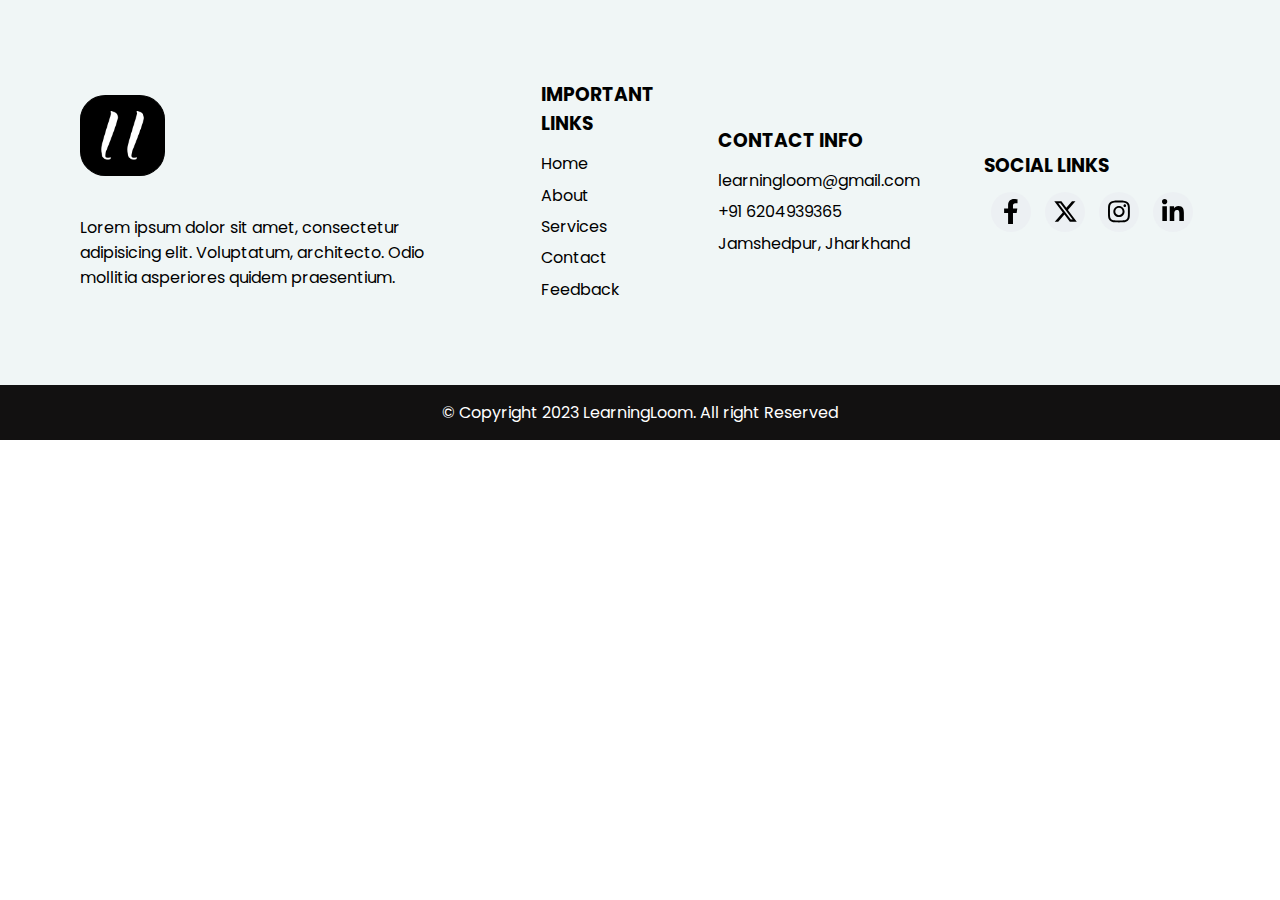
<file: dynamicFooter.html>
<!DOCTYPE html>
<html lang="en">
  <head>
    <meta charset="UTF-8" />
    <meta name="viewport" content="width=device-width, initial-scale=1.0" />
    <title>LinkFooter</title>
        <!-- ===== CSS ===== -->
        <link rel="stylesheet" href="./style/learningloom.css" />

        <!-- ===== Boxicons CSS ===== -->
        <link
          href="https://unpkg.com/boxicons@2.1.1/css/boxicons.min.css"
          rel="stylesheet"
        />
    
        <!-- ===== FONT AWESOME CSS ===== -->
        <link
          rel="stylesheet"
          href="https://cdnjs.cloudflare.com/ajax/libs/font-awesome/6.0.0/css/all.min.css"
        />

        <style>
          #footer{
            position: relative;
            top: 0;
          }
        </style>
  </head>
  <body>
    <section id="footer">
      <footer>
        <div class="col-1">
          <div class="footerlogo">
            <img src="./images/loomlogo2.png" alt="logo" />
          </div>
          <p>
            Lorem ipsum dolor sit amet, consectetur adipisicing elit.
            Voluptatum, architecto. Odio mollitia asperiores quidem praesentium.
          </p>
        </div>
        <br />
        <div class="col-2">
          <h3>Important Links</h3>
          <ul>
            <li><a href="#">Home</a></li>
            <li><a href="#">About</a></li>
            <li><a href="#">Services</a></li>
            <li><a href="#">Contact</a></li>
            <li><a href="#">Feedback</a></li>
          </ul>
        </div>
        <br />
        <div class="col-3">
          <h3>Contact Info</h3>
          <p><a href="#">learningloom@gmail.com</a></p>
          <p>+91 6204939365</p>
          <p>Jamshedpur, Jharkhand</p>
        </div>
        <br />
        <div class="col-4">
          <h3>Social Links</h3>
          <ul>
            <li>
              <a class="facebook" href="#"
                ><svg
                  xmlns="http://www.w3.org/2000/svg"
                  height="1em"
                  viewBox="0 0 320 512"
                >
                  <path
                    d="M279.14 288l14.22-92.66h-88.91v-60.13c0-25.35 12.42-50.06 52.24-50.06h40.42V6.26S260.43 0 225.36 0c-73.22 0-121.08 44.38-121.08 124.72v70.62H22.89V288h81.39v224h100.17V288z"
                  /></svg
              ></a>
            </li>
            <li>
              <a class="twitter" href="#"
                ><svg
                  xmlns="http://www.w3.org/2000/svg"
                  height="1em"
                  viewBox="0 0 512 512"
                >
                  <path
                    d="M389.2 48h70.6L305.6 224.2 487 464H345L233.7 318.6 106.5 464H35.8L200.7 275.5 26.8 48H172.4L272.9 180.9 389.2 48zM364.4 421.8h39.1L151.1 88h-42L364.4 421.8z"
                  /></svg
              ></a>
            </li>
            <li>
              <a class="instagram" href="#"
                ><svg
                  xmlns="http://www.w3.org/2000/svg"
                  height="1em"
                  viewBox="0 0 448 512"
                >
                  <path
                    d="M224.1 141c-63.6 0-114.9 51.3-114.9 114.9s51.3 114.9 114.9 114.9S339 319.5 339 255.9 287.7 141 224.1 141zm0 189.6c-41.1 0-74.7-33.5-74.7-74.7s33.5-74.7 74.7-74.7 74.7 33.5 74.7 74.7-33.6 74.7-74.7 74.7zm146.4-194.3c0 14.9-12 26.8-26.8 26.8-14.9 0-26.8-12-26.8-26.8s12-26.8 26.8-26.8 26.8 12 26.8 26.8zm76.1 27.2c-1.7-35.9-9.9-67.7-36.2-93.9-26.2-26.2-58-34.4-93.9-36.2-37-2.1-147.9-2.1-184.9 0-35.8 1.7-67.6 9.9-93.9 36.1s-34.4 58-36.2 93.9c-2.1 37-2.1 147.9 0 184.9 1.7 35.9 9.9 67.7 36.2 93.9s58 34.4 93.9 36.2c37 2.1 147.9 2.1 184.9 0 35.9-1.7 67.7-9.9 93.9-36.2 26.2-26.2 34.4-58 36.2-93.9 2.1-37 2.1-147.8 0-184.8zM398.8 388c-7.8 19.6-22.9 34.7-42.6 42.6-29.5 11.7-99.5 9-132.1 9s-102.7 2.6-132.1-9c-19.6-7.8-34.7-22.9-42.6-42.6-11.7-29.5-9-99.5-9-132.1s-2.6-102.7 9-132.1c7.8-19.6 22.9-34.7 42.6-42.6 29.5-11.7 99.5-9 132.1-9s102.7-2.6 132.1 9c19.6 7.8 34.7 22.9 42.6 42.6 11.7 29.5 9 99.5 9 132.1s2.7 102.7-9 132.1z"
                  /></svg
              ></a>
            </li>
            <li>
              <a class="linkedin" href="#"
                ><svg
                  xmlns="http://www.w3.org/2000/svg"
                  height="1em"
                  viewBox="0 0 448 512"
                >
                  <path
                    d="M100.28 448H7.4V148.9h92.88zM53.79 108.1C24.09 108.1 0 83.5 0 53.8a53.79 53.79 0 0 1 107.58 0c0 29.7-24.1 54.3-53.79 54.3zM447.9 448h-92.68V302.4c0-34.7-.7-79.2-48.29-79.2-48.29 0-55.69 37.7-55.69 76.7V448h-92.78V148.9h89.08v40.8h1.3c12.4-23.5 42.69-48.3 87.88-48.3 94 0 111.28 61.9 111.28 142.3V448z"
                  /></svg
              ></a>
            </li>
          </ul>
        </div>
      </footer>
    </section>
    <section id="copyright">
      <div class="copy">
        <p>&copy; Copyright 2023 LearningLoom. All right Reserved</p>
      </div>
    </section>
    <script src="./js/dynamicFooter.js"></script>
    <script src="./js/main.js"></script>
  </body>
</html>
</file>
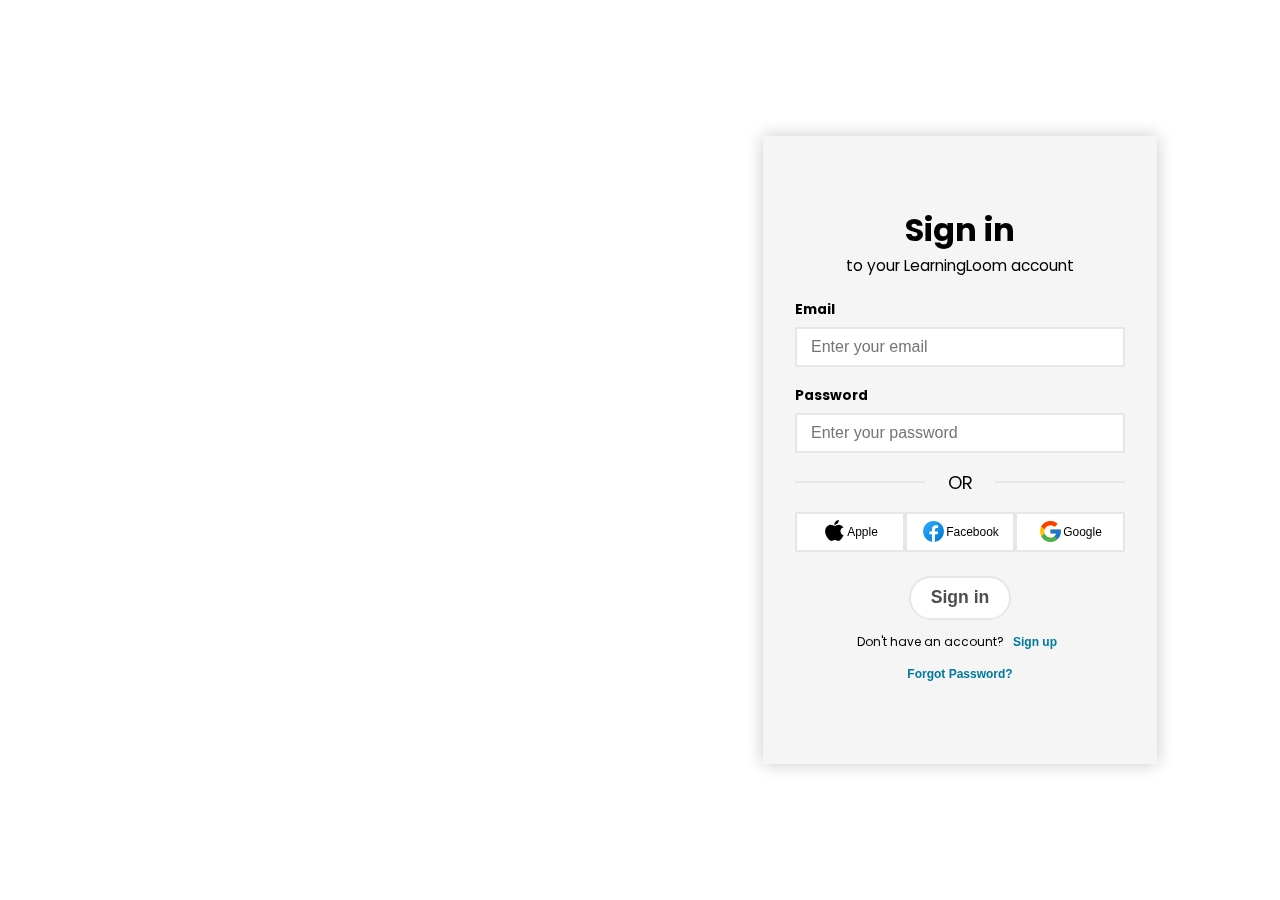
<file: login.html>
<!DOCTYPE html>
<html lang="en">
  <head>
    <meta charset="UTF-8" />
    <meta name="viewport" content="width=device-width, initial-scale=1.0" />
    <title>Login</title>
    <style>
      @import url("https://fonts.googleapis.com/css2?family=Poppins:wght@100;200;400;500;600&display=swap");
      body {
        margin: 0;
        padding: 0;
        box-sizing: border-box;
        line-height: 1.2;
        /* border: 2px solid black; */
      }
      .cover {
        display: flex;
        width: 100vw;
        height: 100vh;
      }
      .cover_page {
        background: url('https://images.unsplash.com/photo-1544716278-e513176f20b5?w=900&auto=format&fit=crop&q=60&ixlib=rb-4.0.3&ixid=M3wxMjA3fDB8MHxzZWFyY2h8MTEwfHxib29rc3xlbnwwfHwwfHx8MA%3D%3D');
        width: 50vw;
        background-size: cover;
        background-repeat: no-repeat;
        /* border: 2px solid yellow; */
      }
      .form{
        /* border: 2px solid red; */
        display: flex;
        justify-content: center;
        align-items: center;
        width: 50vw;
      }
      .container {
        width: 394px;
        box-sizing: border-box;
        backface-visibility: hidden;
        box-shadow: rgba(34, 34, 34, 0.24) 0px 0px 16px 0px;
        background-color: rgb(245, 245, 245);
        padding: 3rem 2rem;
        font-family: "Poppins", sans-serif;
      }
      header {
        text-align: center;
        margin-bottom: 1.5rem;
      }
      header h2 {
        text-align: center;
        color: black;
        font-size: 2rem;
        margin-bottom: 0.5rem;
      }
      header h3 {
        margin: 0;
        padding: 0;
        font-weight: 400;
        font-size: 0.97rem;
      }
      .input_heading {
        display: block;
        font-size: 0.85rem;
        font-weight: bold;
        padding: 0 0 0.44rem;
        line-height: initial;
      }
      input {
        border: 2px solid rgb(231, 231, 231);
        width: 100%;
        color: rgb(118, 118, 118);
        position: relative;
        box-sizing: border-box;
        display: flex;
        height: 2.5rem;
        background: #fff;
        align-items: center;
        padding: calc(-2px + 0.5rem) calc(-2px + 1rem);
        font-size: 1rem;
        outline: none;
      }
      input:focus {
        border: 2px solid #555;
      }
      input:hover {
        border-color: rgb(153, 153, 153);
      }
      .hori {
        font-size: 1.125rem;
        color: black;
        line-height: 1.5;
        display: flex;
        align-items: center;
        justify-content: space-between;
        margin-block-start: 1rem;
        margin-block-end: 1rem;
      }
      .hori::before,
      .hori::after {
        content: "";
        width: 130px;
        border-block-start: 2px solid rgb(231, 231, 231);
        display: block;
      }
      .links {
        -moz-box-align: center;
        align-items: center;
        display: inline-flex;
        font-size: inherit;
        -moz-box-pack: center;
        justify-content: center;
        white-space: nowrap;
        visibility: visible;
        height: 1.25rem;
        overflow: visible;
        color: rgb(0, 121, 158);
        border: none;
        background: none;
        text-transform: none;
      }
      .login_with {
        display: flex;
        /* flex-basis: 33%; */
      }
      .log_into {
        margin: 0;
        padding: 0;
        width: 2.5rem;
        height: 2.5rem;
        justify-content: center;
        align-items: center;
        padding: 0;
        flex-grow: 1;
        display: flex;
        border-radius: 0px;
        font-size: 0.75rem;
        cursor: pointer;
        border: 2px solid rgb(231, 231, 231);
        background: #fff;
      }
      .submit {
        display: flex;
        justify-content: center;
        margin-block-start: 1.5rem;
      }
      .submit button {
        /* padding: calc(-2px + 0.6rem) calc(-2px + 1.2rem); */
        padding: 0.6rem 1.2rem;
        border: 2px solid rgb(231, 231, 231);
        border-radius: 1.5rem;
        background: #fff;
        font-size: 1.1rem;
        font-weight: bold;
        color: #4e4e4e;
      }
      .idk {
        text-align: center;
        font-size: 0.75rem;
        margin-bottom: 2rem;
      }
      .idk button {
        font-weight: bold;
        cursor: pointer;
      }
      .idk button:hover {
        text-decoration: underline;
      }

      @media only screen and (max-width: 598px) {
        /* .cover {
          display: block;
        } */
        .cover_page {
          width: 0;
          /* display: flex; */
          /* justify-content: center;
          align-items: center; */
        }
        .form {
          width: 100vw;
          height: 100vh;
          position: absolute;
          background-color: rgb(245, 245, 245);
        }
        .container {
          /* background: transparent; */

          box-shadow: none;
          width: 100vw;

        }
      }
    </style>
  </head>
  <body>
    <div class="cover">
      <div class="cover_page"></div>
      <div class="form">
        <div class="container">
          <header>
            <h2>Sign in</h2>
            <h3>to your LearningLoom account</h3>
          </header>
          <form>
            <div class="login_email_input_group">
              <label for="login_email_input" class="input_heading">Email</label>
              <div style="position: relative">
                <input
                  type="email"
                  name="email"
                  placeholder="Enter your email"
                />
                <br />
              </div>
            </div>
            <div class="login_password_input_group">
              <label for="login_password_input" class="input_heading"
                >Password</label
              >
              <div style="position: relative">
                <input
                  type="password"
                  name="password"
                  placeholder="Enter your password"
                />
              </div>
            </div>
            <span class="hori"> OR </span>
            <div class="login_with">
              <button class="log_into">
                <svg
                  xmlns="http://www.w3.org/2000/svg"
                  x="0px"
                  y="0px"
                  width="25"
                  height="25"
                  viewBox="0 0 24 24"
                >
                  <path
                    d="M 16.125 1 C 14.972 1.067 13.648328 1.7093438 12.861328 2.5273438 C 12.150328 3.2713438 11.589359 4.3763125 11.818359 5.4453125 C 13.071359 5.4783125 14.329031 4.8193281 15.082031 3.9863281 C 15.785031 3.2073281 16.318 2.12 16.125 1 z M 16.193359 5.4433594 C 14.384359 5.4433594 13.628 6.5546875 12.375 6.5546875 C 11.086 6.5546875 9.9076562 5.5136719 8.3476562 5.5136719 C 6.2256562 5.5146719 3 7.4803281 3 12.111328 C 3 16.324328 6.8176563 21 8.9726562 21 C 10.281656 21.013 10.599 20.176969 12.375 20.167969 C 14.153 20.154969 14.536656 21.011 15.847656 21 C 17.323656 20.989 18.476359 19.367031 19.318359 18.082031 C 19.922359 17.162031 20.170672 16.692344 20.638672 15.652344 C 17.165672 14.772344 16.474672 9.1716719 20.638672 8.0136719 C 19.852672 6.6726719 17.558359 5.4433594 16.193359 5.4433594 z"
                  ></path>
                </svg>
                <div class="icon">Apple</div>
              </button>
              <button class="log_into">
                <svg
                  xmlns="http://www.w3.org/2000/svg"
                  x="0px"
                  y="0px"
                  width="25"
                  height="25"
                  viewBox="0 0 48 48"
                >
                  <linearGradient
                    id="Ld6sqrtcxMyckEl6xeDdMa_uLWV5A9vXIPu_gr1"
                    x1="9.993"
                    x2="40.615"
                    y1="9.993"
                    y2="40.615"
                    gradientUnits="userSpaceOnUse"
                  >
                    <stop offset="0" stop-color="#2aa4f4"></stop>
                    <stop offset="1" stop-color="#007ad9"></stop>
                  </linearGradient>
                  <path
                    fill="url(#Ld6sqrtcxMyckEl6xeDdMa_uLWV5A9vXIPu_gr1)"
                    d="M24,4C12.954,4,4,12.954,4,24s8.954,20,20,20s20-8.954,20-20S35.046,4,24,4z"
                  ></path>
                  <path
                    fill="#fff"
                    d="M26.707,29.301h5.176l0.813-5.258h-5.989v-2.874c0-2.184,0.714-4.121,2.757-4.121h3.283V12.46 c-0.577-0.078-1.797-0.248-4.102-0.248c-4.814,0-7.636,2.542-7.636,8.334v3.498H16.06v5.258h4.948v14.452 C21.988,43.9,22.981,44,24,44c0.921,0,1.82-0.084,2.707-0.204V29.301z"
                  ></path>
                </svg>
                <div class="icon">Facebook</div>
              </button>
              <button class="log_into">
                <svg
                  xmlns="http://www.w3.org/2000/svg"
                  x="0px"
                  y="0px"
                  width="25"
                  height="25"
                  viewBox="0 0 48 48"
                >
                  <path
                    fill="#FFC107"
                    d="M43.611,20.083H42V20H24v8h11.303c-1.649,4.657-6.08,8-11.303,8c-6.627,0-12-5.373-12-12c0-6.627,5.373-12,12-12c3.059,0,5.842,1.154,7.961,3.039l5.657-5.657C34.046,6.053,29.268,4,24,4C12.955,4,4,12.955,4,24c0,11.045,8.955,20,20,20c11.045,0,20-8.955,20-20C44,22.659,43.862,21.35,43.611,20.083z"
                  ></path>
                  <path
                    fill="#FF3D00"
                    d="M6.306,14.691l6.571,4.819C14.655,15.108,18.961,12,24,12c3.059,0,5.842,1.154,7.961,3.039l5.657-5.657C34.046,6.053,29.268,4,24,4C16.318,4,9.656,8.337,6.306,14.691z"
                  ></path>
                  <path
                    fill="#4CAF50"
                    d="M24,44c5.166,0,9.86-1.977,13.409-5.192l-6.19-5.238C29.211,35.091,26.715,36,24,36c-5.202,0-9.619-3.317-11.283-7.946l-6.522,5.025C9.505,39.556,16.227,44,24,44z"
                  ></path>
                  <path
                    fill="#1976D2"
                    d="M43.611,20.083H42V20H24v8h11.303c-0.792,2.237-2.231,4.166-4.087,5.571c0.001-0.001,0.002-0.001,0.003-0.002l6.19,5.238C36.971,39.205,44,34,44,24C44,22.659,43.862,21.35,43.611,20.083z"
                  ></path>
                </svg>
                <div class="icon">Google</div>
              </button>
            </div>
            <div class="submit">
              <button type="submit">
                <span>Sign in</span>
              </button>
            </div>
          </form>
          <footer class="idk">
            <p>
              Don't have an account?
              <button type="button" class="links">
                <span class="links">Sign up</span>
              </button>
            </p>
            <button type="button" class="links">
              <span class="links">Forgot Password?</span>
            </button>
          </footer>
        </div>
      </div>
    </div>
  </body>
</html>
</file>
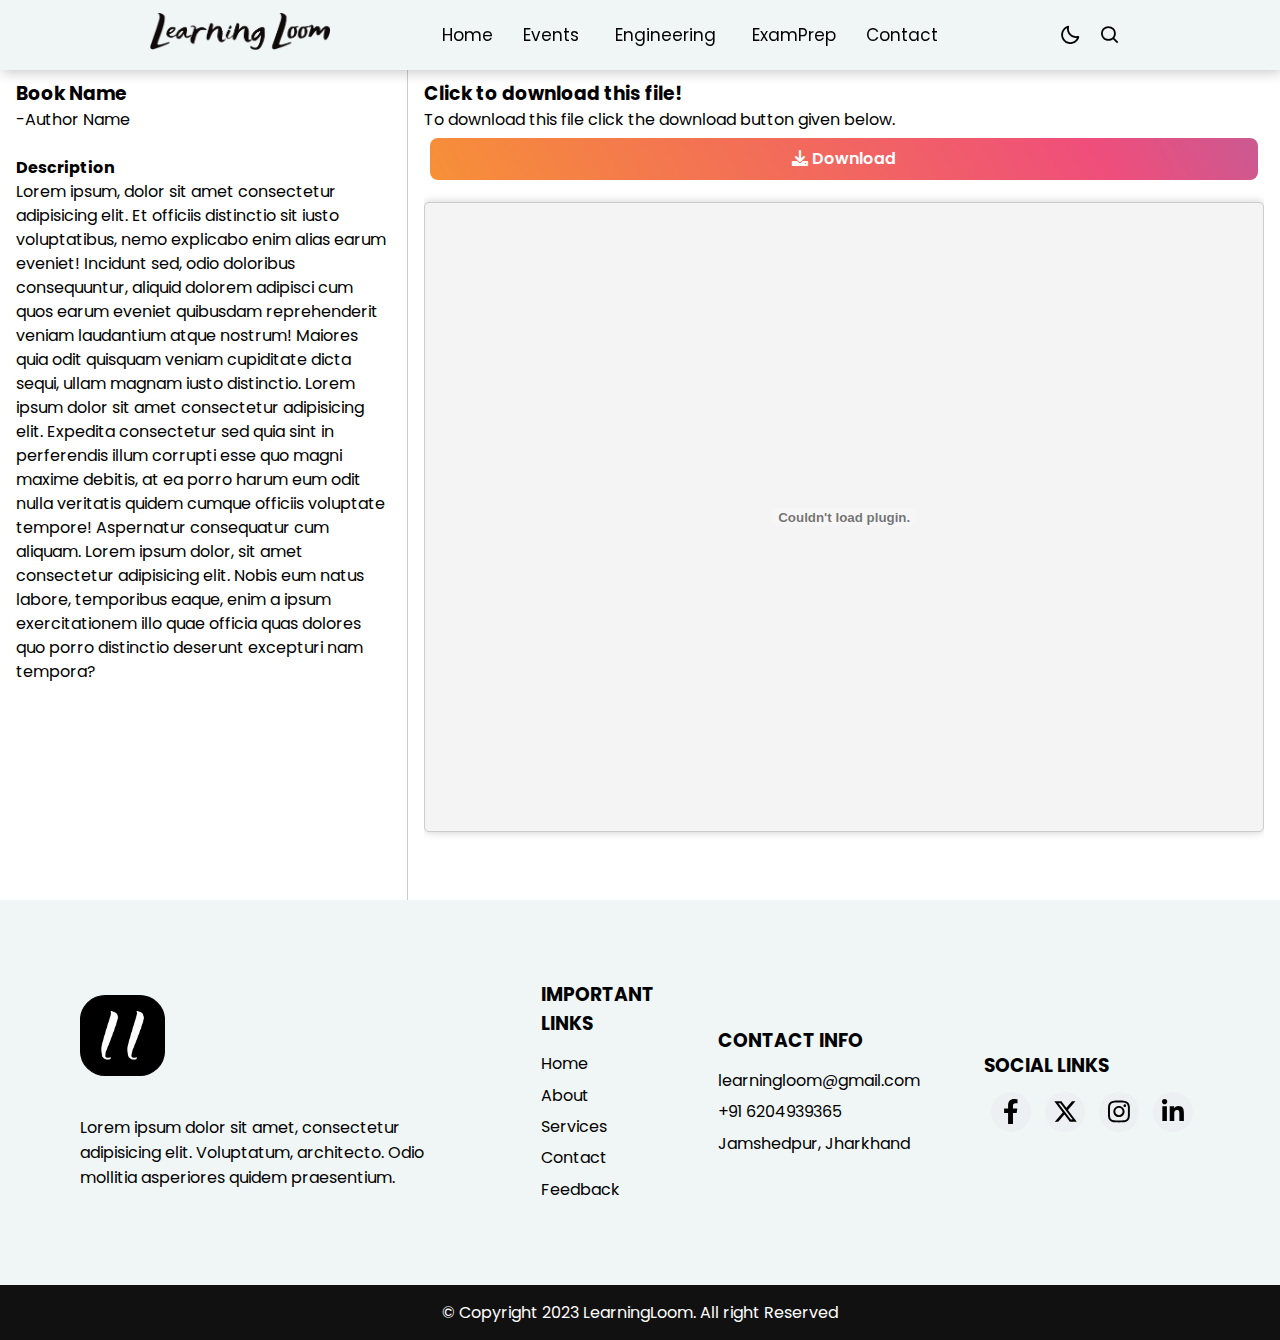
<file: resources.html>
<!DOCTYPE html>
<html lang="en">
  <head>
    <meta charset="UTF-8" />
    <meta name="viewport" content="width=device-width, initial-scale=1.0" />
    <title>Study materials</title>
    <link rel="stylesheet" href="./style/learningloom.css"/>
    <style>
      @import url("https://fonts.googleapis.com/css2?family=Poppins:wght@300;400;500;600&display=swap");

      * {
        margin: 0;
        padding: 0;
        box-sizing: border-box;
        font-family: "Poppins", sans-serif;
      }
      main {
        display: flex;
        height: 100vh;
        font-size: 16px;
        line-height: 1.5;
      }
      #container {
        flex-basis: 35%;
        display: flex;
        padding: 5rem 1rem 1rem 1rem;
        background: var(--body-color);
        border-right: 1px solid #ccc;
      }
      #container .container-1 {
        /* overflow: scroll; */
        height: 100%;
      }
      #pdfblock .container-2 {
        overflow: scroll;
        height: 100%;
      }
      #pdfblock {
        flex-basis: 75%;
        padding: 5rem 1rem 0 1rem;
      }
      .container-2 object {
        margin-top: 1rem;
        width: 100%;
        height: 70vh;
        background-color: #f4f4f4;
        border: 1px solid #ccc;
        padding: 5px;
        box-shadow: 0 0 10px rgba(0, 0, 0, 0.2);
        border-radius: 5px;
      }
      .container-2 object::-webkit-scrollbar {
        width: 12px;
      }
      .container-2 object::-webkit-scrollbar-thumb {
        background-color: #888;
      }
      @media only screen and (max-width: 450px) {
        main {
          overflow: scroll;
          height: 1270px;
        }
        #pdfblock {
          padding-top: 1rem;
        }
      }
      @media only screen and (max-width: 795px) {
        #pdfblock {
          padding-top: 1rem;
        }
      }
      @media only screen and (max-width: 940px) {
        main {
          flex-direction: column;
          height: 1270px;
        }
        #container {
          padding: 6rem 1rem 1rem 1rem;
        }
        #container .container-1 {
          overflow: unset;
        }
        #pdfblock {
          padding: 1rem;
        }
      }
      #download {
        display: flex;
        align-items: center;
        justify-content: center;
        border: none;
        font-family: "Poppins", sans-serif;
        font-size: 1rem;
        margin: 10px;
        padding: 5px;
        /* width: 100vw; */
        cursor: pointer;
        /* overflow: hidden; */
      }
      #download a {
        text-decoration: none;
        color: #fff;
        font-weight: 600;
      }
      .gradient-border {
        --borderWidth: 4px;
        /* background: #1d1f20; */
        position: relative;
        border-radius: var(--borderWidth);
      }
      .gradient-border:after {
        content: "";
        position: absolute;
        top: calc(-1 * var(--borderWidth));
        left: calc(-1 * var(--borderWidth));
        height: calc(100% + var(--borderWidth) * 2);
        width: calc(100% + var(--borderWidth) * 2);
        background: linear-gradient(
          60deg,
          #f79533,
          #f37055,
          #ef4e7b,
          #a166ab,
          #5073b8,
          #1098ad,
          #07b39b,
          #6fba82
        );
        border-radius: calc(2 * var(--borderWidth));
        z-index: -1;
        animation: animatedgradient 3s ease alternate infinite;
        background-size: 300% 300%;
      }

      @keyframes animatedgradient {
        0% {
          background-position: 0% 50%;
        }
        50% {
          background-position: 100% 50%;
        }
        100% {
          background-position: 0% 50%;
        }
      }
      @media (max-width: 600px){
        .gradient-border {
        background: #1d1f20;

        }
      }
    </style>
  </head>
  <body>
    <main>
      <section id="container">
        <div class="container-1">
          <h3>Book Name</h3>
          <p>-Author Name</p>
          <br />
          <h4>Description</h4>
          <p>
            Lorem ipsum, dolor sit amet consectetur adipisicing elit. Et
            officiis distinctio sit iusto voluptatibus, nemo explicabo enim
            alias earum eveniet! Incidunt sed, odio doloribus consequuntur,
            aliquid dolorem adipisci cum quos earum eveniet quibusdam
            reprehenderit veniam laudantium atque nostrum! Maiores quia odit
            quisquam veniam cupiditate dicta sequi, ullam magnam iusto
            distinctio. Lorem ipsum dolor sit amet consectetur adipisicing elit.
            Expedita consectetur sed quia sint in perferendis illum
            corrupti esse quo magni maxime debitis, at ea porro harum eum odit
            nulla veritatis quidem cumque officiis voluptate tempore! Aspernatur
            consequatur cum aliquam. Lorem ipsum dolor, sit amet consectetur
            adipisicing elit. Nobis eum natus labore, temporibus eaque, enim a
            ipsum exercitationem illo quae officia quas dolores quo porro
            distinctio deserunt excepturi nam tempora?
          </p>
        </div>
      </section>
      <section id="pdfblock">
        <div class="container-2">
          <h3>Click to download this file!</h3>
          <p>To download this file click the download button given below.</p>
          <div id="download" class="gradient-border" download="./pdf/pdf.pdf">
            <a href="./pdf/pdf.pdf" download="/pdf.pdf"> <i class="fas fa-download"></i> Download </a>
          </div>
          <object data="./pdf/pdf.pdf"></object>
          <!-- <object url="https://drive.google.com/file/d/13c-CEgCgLIsEZ-LAICTLpIQSgTFvo0Iq/view"></object> -->
          <!-- <iframe href="https://drive.google.com/file/d/1ZMXiMm-c4A99I_byHLYmvVU-P3WuTiLJ/view?usp=sharing" width="100%" height="500px"></iframe> -->
          <!-- <iframe src="https://drive.google.com/file/d/1iu1r7dA54jXLYJvE6B_MZYPry1-5ypkh/view?usp=sharing" frameborder="0" width="100%" height="700"></iframe> -->
          <!-- <iframe src="https://drive.google.com/file/d/13c-CEgCgLIsEZ-LAICTLpIQSgTFvo0Iq/view" frameborder="0" width="100%" height="700"></iframe> -->
        </div>
      </section>
    </main>
    <script id="replace_with_navbar" src="./js/nav.js"></script>
    <script id="replace_with_footer" src="./js/dynamicFooter.js"></script>
    <!-- <script src="./js/main.js"></script> -->
  </body>
</html>
</file>
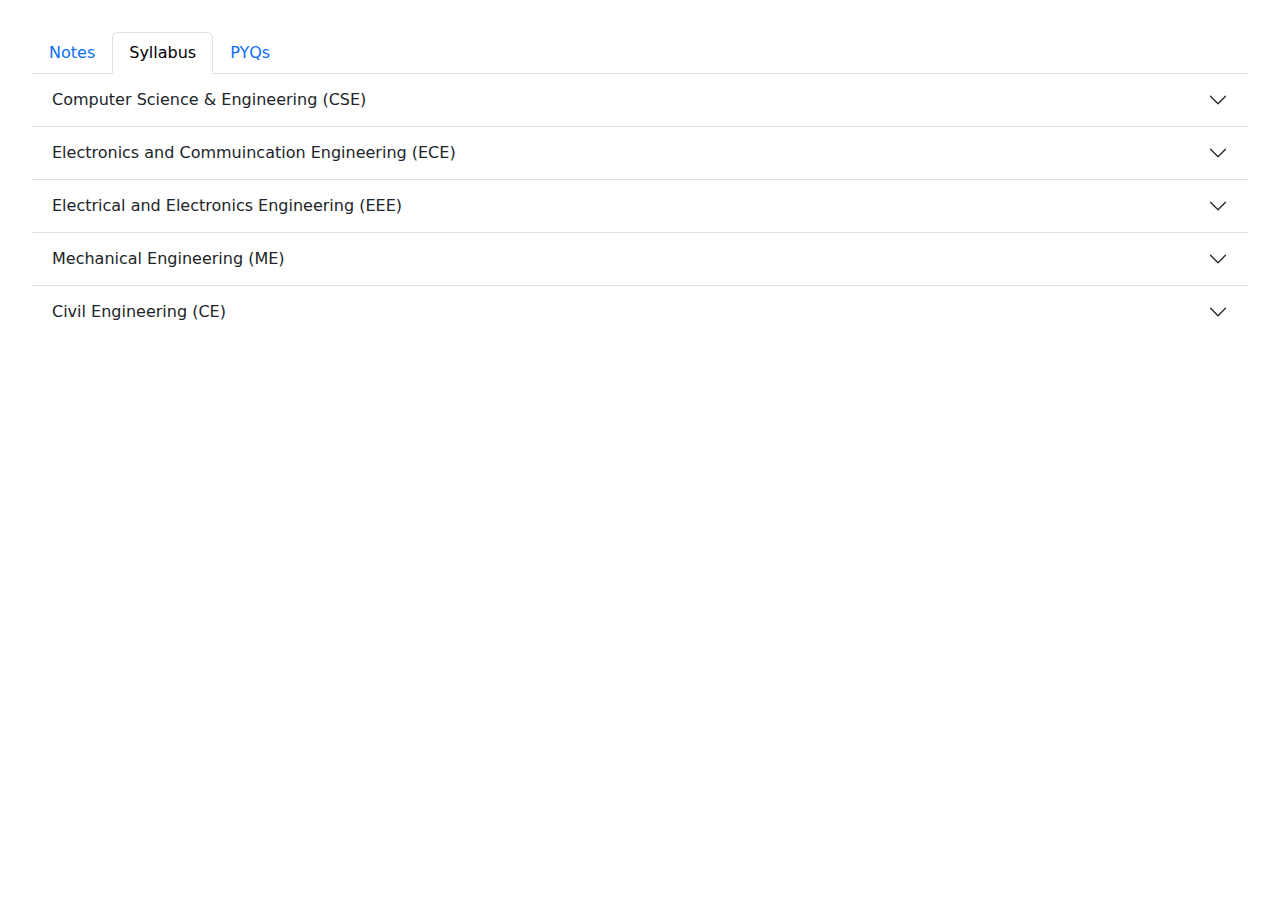
<file: tabPannel.html>
<!DOCTYPE html>
<html lang="en">
<head>
    <meta charset="UTF-8">
    <meta name="viewport" content="width=device-width, initial-scale=1.0">
    <title>Tab-Pannel</title>
    <link rel="stylesheet" href="https://cdn.jsdelivr.net/npm/bootstrap@5.3.3/dist/css/bootstrap.min.css">
    <style>
        .tab-container{
            margin: 1rem;
            padding: 1rem;
        }
        .list-group {
            cursor: default;
        }
        .viewContent {
            width: max-content;
            background-color: lightgreen;
            border: none;
            border-radius: 5px;
            outline: none;
            padding: .2rem;
            color: #333;
            text-decoration: none;
            cursor: pointer;
            position: absolute;
            right: 5.7rem;
            top: .3rem;
        }
        
        .downloadContent {
            width: max-content;
            background-color: #333;
            border: none;
            border-radius: 5px;
            outline: none;
            padding: .2rem;
            color: #fff;
            text-decoration: none;
            cursor: pointer;
            position: absolute;
            right: .4rem;
            top: .3rem;
        }
        </style>
</head>
<body>
    <div class="tab-container">
        <!-- TABS -->
        <ul class="nav nav-tabs" id="myTab" role="tablist">
            <li class="nav-item" role="presentation">
              <button class="nav-link" id="notes-tab" data-bs-toggle="tab" data-bs-target="#notes-tab-pane" type="button" role="tab" aria-controls="notes-tab-pane" aria-selected="false">Notes</button>
            </li>
            <li class="nav-item" role="presentation">
              <button class="nav-link active" id="syllabus-tab" data-bs-toggle="tab" data-bs-target="#syllabus-tab-pane" type="button" role="tab" aria-controls="syllabus-tab-pane" aria-selected="true">Syllabus</button>
            </li>
            <li class="nav-item" role="presentation">
              <button class="nav-link" id="contact-tab" data-bs-toggle="tab" data-bs-target="#contact-tab-pane" type="button" role="tab" aria-controls="contact-tab-pane" aria-selected="false">PYQs</button>
            </li>
        </ul>
        <!-- TABS-CONTENT -->
        <div class="tab-content" id="myTabContent">
            <!-- NOTES -->
            <div class="tab-pane fade" id="notes-tab-pane" role="tabpanel" aria-labelledby="notes-tab" tabindex="0">Here you can select your stream and then you're able to view or download the notes...
                <div id="Notes" class="panel-content">
                    <div class="input-group">
                        <select class="form-select" id="inputGroupSelect04" aria-label="Example select with button addon">
                          <option selected>Select Stream</option>
                          <option value="1">Computer Science & Engineering(CSE)</option>
                          <option value="2">Electronics and Commuincation Engineering (ECE)</option>
                          <option value="3">Electrical and Electronics Engineering (EEE)</option>
                          <option value="4">Mechanical Engineering (ME)</option>
                          <option value="5">Civil Engineering (CE)</option>
                        </select>
                        <button class="btn btn-outline-secondary" type="button">Search</button>
                    </div>
                </div>
            </div>
            <!-- SYLLABUS -->
            <div class="tab-pane fade show active" id="syllabus-tab-pane" role="tabpanel" aria-labelledby="syllabus-tab" tabindex="0">
                <div class="accordion accordion-flush" id="accordionFlushExample">
                    <div class="accordion-item">
                      <h2 class="accordion-header" id="flush-headingOne">
                        <button class="accordion-button collapsed" type="button" data-bs-toggle="collapse" data-bs-target="#flush-collapseOne" aria-expanded="false" aria-controls="flush-collapseOne">
                            Computer Science & Engineering (CSE)
                        </button>
                      </h2>
                      <div id="flush-collapseOne" class="accordion-collapse collapse" aria-labelledby="flush-headingOne" data-bs-parent="#accordionFlushExample">
                        <div class="accordion-body">
                            <!-- TAB-CONTENT-INSIDE-CONTENT -->
                            <div class="list-group">
                                <button type="button" class="list-group-item list-group-item-action">1st Semester
                                    <a class="viewContent">View</a>
                                    <a class="downloadContent">Download</a>
                                </button>
                                <button type="button" class="list-group-item list-group-item-action">2nd Semester
                                    <a class="viewContent">View</a>
                                    <a class="downloadContent">Download</a>
                                </button>
                                <button type="button" class="list-group-item list-group-item-action">3rd Semester
                                    <a class="viewContent">View</a>
                                    <a class="downloadContent">Download</a>
                                </button>
                                <button type="button" class="list-group-item list-group-item-action">4th Semester
                                    <a class="viewContent">View</a>
                                    <a class="downloadContent">Download</a>
                                </button>
                                <button type="button" class="list-group-item list-group-item-action">5th Semester
                                    <a class="viewContent">View</a>
                                    <a class="downloadContent">Download</a>
                                </button>
                                <button type="button" class="list-group-item list-group-item-action">6th Semester
                                    <a class="viewContent">View</a>
                                    <a class="downloadContent">Download</a>
                                </button>
                                <button type="button" class="list-group-item list-group-item-action">7th Semester
                                    <a class="viewContent">View</a>
                                    <a class="downloadContent">Download</a>
                                </button>
                                <button type="button" class="list-group-item list-group-item-action">8th Semester
                                    <a class="viewContent">View</a>
                                    <a class="downloadContent">Download</a>
                                </button>
                            </div>
                        </div>
                    </div>
                </div>
                <div class="accordion-item">
                    <h2 class="accordion-header" id="flush-headingTwo">
                        <button class="accordion-button collapsed" type="button" data-bs-toggle="collapse" data-bs-target="#flush-collapseTwo" aria-expanded="false" aria-controls="flush-collapseTwo">
                            Electronics and Commuincation Engineering (ECE)
                        </button>
                    </h2>
                    <div id="flush-collapseTwo" class="accordion-collapse collapse" aria-labelledby="flush-headingTwo" data-bs-parent="#accordionFlushExample">
                        <div class="accordion-body">
                            <!-- TAB-CONTENT-INSIDE-CONTENT -->
                            <div class="list-group">
                                <button type="button" class="list-group-item list-group-item-action">1st Semester
                                    <a class="viewContent">View</a>
                                    <a class="downloadContent">Download</a>
                                </button>
                                <button type="button" class="list-group-item list-group-item-action">2nd Semester
                                    <a class="viewContent">View</a>
                                    <a class="downloadContent">Download</a>
                                </button>
                                <button type="button" class="list-group-item list-group-item-action">3rd Semester
                                    <a class="viewContent">View</a>
                                    <a class="downloadContent">Download</a>
                                </button>
                                <button type="button" class="list-group-item list-group-item-action">4th Semester
                                    <a class="viewContent">View</a>
                                    <a class="downloadContent">Download</a>
                                </button>
                                <button type="button" class="list-group-item list-group-item-action">5th Semester
                                    <a class="viewContent">View</a>
                                    <a class="downloadContent">Download</a>
                                </button>
                                <button type="button" class="list-group-item list-group-item-action">6th Semester
                                    <a class="viewContent">View</a>
                                    <a class="downloadContent">Download</a>
                                </button>
                                <button type="button" class="list-group-item list-group-item-action">7th Semester
                                    <a class="viewContent">View</a>
                                    <a class="downloadContent">Download</a>
                                </button>
                                <button type="button" class="list-group-item list-group-item-action">8th Semester
                                    <a class="viewContent">View</a>
                                    <a class="downloadContent">Download</a>
                                </button>
                            </div>
                        </div>
                    </div>
                </div>
                <div class="accordion-item">
                    <h2 class="accordion-header" id="flush-headingThree">
                        <button class="accordion-button collapsed" type="button" data-bs-toggle="collapse" data-bs-target="#flush-collapseThree" aria-expanded="false" aria-controls="flush-collapseThree">
                            Electrical and Electronics Engineering (EEE)
                        </button>
                    </h2>
                    <div id="flush-collapseThree" class="accordion-collapse collapse" aria-labelledby="flush-headingThree" data-bs-parent="#accordionFlushExample">
                        <div class="accordion-body">
                            <!-- TAB-CONTENT-INSIDE-CONTENT -->
                            <div class="list-group">
                                <button type="button" class="list-group-item list-group-item-action">1st Semester
                                    <a class="viewContent">View</a>
                                    <a class="downloadContent">Download</a>
                                </button>
                                <button type="button" class="list-group-item list-group-item-action">2nd Semester
                                    <a class="viewContent">View</a>
                                    <a class="downloadContent">Download</a>
                                </button>
                                <button type="button" class="list-group-item list-group-item-action">3rd Semester
                                    <a class="viewContent">View</a>
                                    <a class="downloadContent">Download</a>
                                </button>
                                <button type="button" class="list-group-item list-group-item-action">4th Semester
                                    <a class="viewContent">View</a>
                                    <a class="downloadContent">Download</a>
                                </button>
                                <button type="button" class="list-group-item list-group-item-action">5th Semester
                                    <a class="viewContent">View</a>
                                    <a class="downloadContent">Download</a>
                                </button>
                                <button type="button" class="list-group-item list-group-item-action">6th Semester
                                    <a class="viewContent">View</a>
                                    <a class="downloadContent">Download</a>
                                </button>
                                <button type="button" class="list-group-item list-group-item-action">7th Semester
                                    <a class="viewContent">View</a>
                                    <a class="downloadContent">Download</a>
                                </button>
                                <button type="button" class="list-group-item list-group-item-action">8th Semester
                                    <a class="viewContent">View</a>
                                    <a class="downloadContent">Download</a>
                                </button>
                            </div>
                        </div>
                    </div>
                </div>
                <div class="accordion-item">
                    <h2 class="accordion-header" id="flush-headingFour">
                        <button class="accordion-button collapsed" type="button" data-bs-toggle="collapse" data-bs-target="#flush-collapseFour" aria-expanded="false" aria-controls="flush-collapseFour">
                            Mechanical Engineering (ME)
                        </button>
                    </h2>
                    <div id="flush-collapseFour" class="accordion-collapse collapse" aria-labelledby="flush-headingFour" data-bs-parent="#accordionFlushExample">
                        <div class="accordion-body">
                            <!-- TAB-CONTENT-INSIDE-CONTENT -->
                            <div class="list-group">
                                <button type="button" class="list-group-item list-group-item-action">1st Semester
                                    <a class="viewContent">View</a>
                                    <a class="downloadContent">Download</a>
                                </button>
                                <button type="button" class="list-group-item list-group-item-action">2nd Semester
                                    <a class="viewContent">View</a>
                                    <a class="downloadContent">Download</a>
                                </button>
                                <button type="button" class="list-group-item list-group-item-action">3rd Semester
                                    <a class="viewContent">View</a>
                                    <a class="downloadContent">Download</a>
                                </button>
                                <button type="button" class="list-group-item list-group-item-action">4th Semester
                                    <a class="viewContent">View</a>
                                    <a class="downloadContent">Download</a>
                                </button>
                                <button type="button" class="list-group-item list-group-item-action">5th Semester
                                    <a class="viewContent">View</a>
                                    <a class="downloadContent">Download</a>
                                </button>
                                <button type="button" class="list-group-item list-group-item-action">6th Semester
                                    <a class="viewContent">View</a>
                                    <a class="downloadContent">Download</a>
                                </button>
                                <button type="button" class="list-group-item list-group-item-action">7th Semester
                                    <a class="viewContent">View</a>
                                    <a class="downloadContent">Download</a>
                                </button>
                                <button type="button" class="list-group-item list-group-item-action">8th Semester
                                    <a class="viewContent">View</a>
                                    <a class="downloadContent">Download</a>
                                </button>
                            </div>
                        </div>
                    </div>
                </div>
                <div class="accordion-item">
                    <h2 class="accordion-header" id="flush-headingFive">
                        <button class="accordion-button collapsed" type="button" data-bs-toggle="collapse" data-bs-target="#flush-collapseFive" aria-expanded="false" aria-controls="flush-collapseFive">
                            Civil Engineering (CE)
                        </button>
                    </h2>
                    <div id="flush-collapseFive" class="accordion-collapse collapse" aria-labelledby="flush-headingFive" data-bs-parent="#accordionFlushExample">
                        <div class="accordion-body">
                            <!-- TAB-CONTENT-INSIDE-CONTENT -->
                            <div class="list-group">
                                <button type="button" class="list-group-item list-group-item-action">1st Semester
                                    <a class="viewContent">View</a>
                                    <a class="downloadContent">Download</a>
                                </button>
                                <button type="button" class="list-group-item list-group-item-action">2nd Semester
                                    <a class="viewContent">View</a>
                                    <a class="downloadContent">Download</a>
                                </button>
                                <button type="button" class="list-group-item list-group-item-action">3rd Semester
                                    <a class="viewContent">View</a>
                                    <a class="downloadContent">Download</a>
                                </button>
                                <button type="button" class="list-group-item list-group-item-action">4th Semester
                                    <a class="viewContent">View</a>
                                    <a class="downloadContent">Download</a>
                                </button>
                                <button type="button" class="list-group-item list-group-item-action">5th Semester
                                    <a class="viewContent">View</a>
                                    <a class="downloadContent">Download</a>
                                </button>
                                <button type="button" class="list-group-item list-group-item-action">6th Semester
                                    <a class="viewContent">View</a>
                                    <a class="downloadContent">Download</a>
                                </button>
                                <button type="button" class="list-group-item list-group-item-action">7th Semester
                                    <a class="viewContent">View</a>
                                    <a class="downloadContent">Download</a>
                                </button>
                                <button type="button" class="list-group-item list-group-item-action">8th Semester
                                    <a class="viewContent">View</a>
                                    <a class="downloadContent">Download</a>
                                </button>
                            </div>
                        </div>
                      </div>
                    </div>
                  </div>
            </div>
            <div class="tab-pane fade" id="contact-tab-pane" role="tabpanel" aria-labelledby="contact-tab" tabindex="0">
                <div class="cuboard">

                </div>
            </div>
        </div>
    </div>
    


    <script src="https://cdn.jsdelivr.net/npm/bootstrap@5.3.3/dist/js/bootstrap.bundle.min.js"></script>
</body>
</html>
</file>
<file: style/learningloom.css>
/* ===== Google Font Import - Poppins ===== */
@import url('https://fonts.googleapis.com/css2?family=Poppins:wght@300;400;500;600&display=swap');

* {
    margin: 0;
    padding: 0;
    box-sizing: border-box;
    font-family: 'Poppins', sans-serif;
    transition: all 0.3s ease;
    scroll-behavior: smooth;
}


/* ===== Colours ===== */
:root {
    /* --body-color: #E4E9F7; */
    --body-color: #fff;
    /* --nav-color: #f44040; */
    --kala-rang: #000;
    --nav-color: #F0F6F6;
    --side-nav: #F0F6F6;
    --text-color: #000;
    --search-bar: #F2F2F2;
    --search-text: #010718;
}

body {
    height: 100vh;
    background-color: var(--body-color);
}

body.dark {
    --kala-rang: #fff;
    --body-color: #18191A;
    --nav-color: #242526;
    --side-nav: #242526;
    --text-color: #CCC;
    --search-bar: #242526;
}

nav {
    position: fixed;
    top: 0;
    left: 0;
    height: 70px;
    width: 100%;
    background-color: var(--nav-color);
    z-index: 100;
    box-shadow: 2px 2px 13px 0 rgba(0, 0, 0, 0.23);
}

body.dark nav {
    border-bottom: 1px solid #393838;
}

nav .nav-bar {
    position: relative;
    height: 100%;
    max-width: 1000px;
    width: 100%;
    background: transparent;
    margin: 0 auto;
    padding: 0 10px;
    display: flex;
    align-items: center;
    justify-content: space-between;
}

nav .nav-bar .sidebarOpen {
    color: var(--text-color);
    font-size: 25px;
    padding: 5px;
    cursor: pointer;
    display: none;
}

nav .nav-bar .logo a img {
    position: relative;
    font-size: 20px;
    font-weight: 500;
    text-decoration: none;
    width: 180px;
    filter: invert(100%);
    mix-blend-mode: difference;
}

/* @media(prefers-color-scheme: light){
    body .dark {
        color: red;
        background: red;
    }
    nav .nav-bar .logo a img.dark{
        filter: invert(100%);
    }
} */

/* @media(prefers-color-scheme: light) {
    #mind img {
        filter: invert(0%);
        -webkit-filter: invert(100%);
    }
} */

/* @media(prefers-color-scheme: dark) {
    #mind img {
        filter: invert(0%);
        -webkit-filter: invert(100%);
    }
}
@media(prefers-color-scheme: dark):active {
    #mind img {

    }
} */

/* nav .nav-bar .logo a img::before{
    content: '';
    background-color: var(--body-color);
} */

.menu .logo-toggle {
    display: none;
}

.nav-bar .nav-links {
    display: flex;
    align-items: center;
}

.nav-bar .nav-links li {
    margin: 0 5px;
    list-style: none;
}

.nav-links li a {
    position: relative;
    font-size: 17px;
    font-weight: 400;
    color: var(--text-color);
    text-decoration: none;
    padding: 10px;
}

.nav-links li a::before {
    content: '';
    position: absolute;
    left: 50%;
    bottom: 0;
    transform: translateX(-50%);
    height: 6px;
    width: 6px;
    border-radius: 50%;
    background-color: var(--text-color);
    opacity: 0;
    transition: all 0.3s ease;
}

/* .nav-links li:hover a::before{
    opacity: 1;
} */

.nav-bar .darkLight-searchBox {
    display: flex;
    align-items: center;
}

.darkLight-searchBox .dark-light,
.darkLight-searchBox .searchToggle {
    height: 40px;
    width: 40px;
    display: flex;
    align-items: center;
    justify-content: center;
    margin: 0;
}

.dark-light i,
.searchToggle i {
    position: absolute;
    color: var(--text-color);
    font-size: 22px;
    cursor: pointer;
    transition: all 0.3s ease;
}

.dark-light i.sun {
    opacity: 0;
    pointer-events: none;
}

.dark-light.active i.sun {
    opacity: 1;
    pointer-events: auto;
}

.dark-light.active i.moon {
    opacity: 0;
    pointer-events: none;
}

.searchToggle i.cancel {
    opacity: 0;
    pointer-events: none;
}

.searchToggle.active i.cancel {
    opacity: 1;
    pointer-events: auto;
}

.searchToggle.active i.search {
    opacity: 0;
    pointer-events: none;
}

.searchBox {
    position: relative;
}

.searchBox .search-field {
    position: absolute;
    bottom: -85px;
    right: 5px;
    height: 50px;
    width: 300px;
    display: flex;
    align-items: center;
    background-color: var(--nav-color);
    padding: 3px;
    border-radius: 6px;
    box-shadow: 0 5px 5px rgba(0, 0, 0, 0.1);
    opacity: 0;
    pointer-events: none;
    transition: all 0.3s ease;
}

.searchToggle.active~.search-field {
    bottom: -74px;
    opacity: 1;
    pointer-events: auto;
}

.search-field::before {
    content: '';
    position: absolute;
    right: 14px;
    top: -4px;
    height: 12px;
    width: 12px;
    background-color: var(--nav-color);
    transform: rotate(-45deg);
    z-index: -1;
}

.search-field input {
    height: 100%;
    width: 100%;
    padding: 0 45px 0 15px;
    outline: none;
    border: none;
    border-radius: 4px;
    font-size: 14px;
    font-weight: 400;
    color: var(--search-text);
    background-color: var(--search-bar);
}

body.dark .search-field input {
    color: var(--text-color);
}

.search-field i {
    position: absolute;
    color: var(--search-text);
    right: 15px;
    font-size: 22px;
    cursor: pointer;
}

body.dark .search-field i {
    color: var(--text-color);
}

body.dark main {
    color: #FFF;
}



@media (max-width: 865px) {
    nav .nav-bar .sidebarOpen {
        display: block;
    }

    .menu {
        position: absolute;
        height: 100%;
        width: 320px;
        left: -100%;
        top: 0;
        padding: 20px;
        background-color: var(--side-nav);
        z-index: 100;
        transition: all 0.4s ease;
    }

    nav.active .menu {
        left: -0%;
    }

    nav.active .nav-bar .navLogo a {
        opacity: 0;
        transition: all 0.3s ease;
    }

    .menu .logo-toggle {
        display: block;
        width: 100%;
        display: flex;
        align-items: center;
        justify-content: space-between;
    }

    .logo-toggle .siderbarClose {
        color: var(--text-color);
        font-size: 24px;
        cursor: pointer;
    }

    .nav-bar .nav-links {
        flex-direction: column;
        padding-top: 30px;
        flex-direction: column;
        padding-top: 30px;
        background: var(--side-nav);
        height: 100vh;
        width: 100%;
        position: absolute;
        left: 0;
        top: 100%;
    }

    .nav-links li a {
        display: block;
        margin-top: 20px;
    }

    .nav-links li button {
        display: block;
        margin-top: 20px;
        background: var(--side-nav);
    }
}


.dropdown {
    float: left;
    overflow: hidden;
}

.dropbtn {
    font-size: 17px;
    border: none;
    outline: none;
    color: var(--text-color);
    padding: 14px 16px;
    background: transparent;
    cursor: pointer;
    position: relative;
    z-index: 1;
}

.dropdown-content {
    display: none;
    position: absolute;
    top: 100%;
    background-color: var(--text-color);
    min-width: 160px;
    box-shadow: 0px 8px 16px 0px rgba(0, 0, 0, 0.2);
    z-index: 2;
    border-bottom-right-radius: 5px;
    border-bottom-left-radius: 5px;
}

.nav-links .dropdown-content a {
    color: var(--text-color);
    padding: 12px 16px;
    text-decoration: none;
    display: block;
    text-align: left;
    transition: background-color 0.3s ease-in-out;
    background-color: var(--nav-color);
}

.dropdown-content a:hover {
    background-color: var(--body-color);
    border-bottom-right-radius: 5px;
    border-bottom-left-radius: 5px;
    color: var(--text-color);
    font-weight: 600;
}

.dropdown.show .dropdown-content {
    display: block;
}

/* ======== USER ============ */
/* .user {
    margin-left: 10px;
}

.user img {
    width: 40px;
    border-radius: 50%;
    cursor: pointer;
}

.sub-menu-wrap {
    position: absolute;
    top: 100%;
    right: 0;
    width: 320px;
    max-height: 0;
    overflow: hidden;
    transition: max-height 0.5s;
}

.sub-menu-wrap.open-menu {
    max-height: 400px;
}

.sub-menu {
    background: #fff;
    padding: 20px;
    margin: 0;
}

.user-info {
    display: flex;
    align-items: center;
}

.user-info img {
    width: 60px;
    border-radius: 50%;
    margin-right: 15px;
}

.user-info h3 {
    font-weight: 500;
}

.sub-menu hr {
    border: 0;
    height: 1px;
    width: 100%;
    background: #ccc;
    margin: 15px 0 10px;
}

.sub-menu-link {
    display: flex;
    align-items: center;
    text-decoration: none;
    color: #525252;
    margin: 12px 0;
}

.sub-menu-link p {
    width: 100%;
}

.sub-menu-link i {
    display: flex;
    align-items: center;
    justify-content: center;
    width: 30px;
    height: 30px;
    background: #e5e5e5;
    border-radius: 100%;
    padding: 8px;
    margin-right: 15px;
}

.sub-menu-link span {
    font-size: 22px;
    transition: transform 0.5s;
}

.sub-menu-link:hover span {
    transform: translateX(5px);
}

.sub-menu-link:hover p {
    font-weight: 600;
} */

/* ========== MAIN SECTION ============ */

/* ========== First Page ========== */

main #first-page {
    display: flex;
    justify-content: space-between;
    align-items: center;
    height: 100vh;
    margin-top: 4.5rem;
    padding: 10rem;
    flex-basis: 100%;
}

#first-page .just-text h1 {
    padding-top: 1rem;
    font-size: 2.5rem;
    font-weight: 700;
}

#first-page .just-text p {
    font-size: 1.8rem;
}

#first-page .just-text .btn {
    padding: 5px 10px;
    outline: none;
    border: 2px solid var(--kala-rang);
    background: var(--body-color);
    border-radius: 5px;
    margin: 10px 0;
    width: max-content;
    cursor: pointer;
}

#first-page .just-text .btn:hover  {
    background-color: var(--kala-rang);
    /* border: 2px solid var(--body-color); */
}

#first-page .just-text .btn a:hover{
    color: var(--body-color);
}



#first-page .just-text .btn a {
    font-size: 16px;
    font-weight: 500;
    text-decoration: none;
    color: var(--kala-rang);
}

#first-page .just-img img {
    display: flex;
    width: 28rem;
    border-radius: 30%;
}

@media (max-width: 1110px) {
    main #first-page {
        padding: 3rem;
    }

    #first-page .just-img img {
        width: 28rem;
    }
}

@media (max-width: 985px) {
    main #first-page {
        height: max-content;
        padding: 3rem;
    }

    #first-page .just-img img {
        width: 20rem;
    }
}

@media (max-width: 734px) {
    main #first-page {
        padding: 1rem 2rem;
    }

    #first-page .just-text h1 {
        font-size: 1.8rem;
    }

    #first-page .just-text p {
        font-size: 1.4rem;
    }

    #first-page .just-text .disc {
        font-size: 0.9rem;
    }
}

@media (max-width: 615px) {
    main #first-page {
        flex-direction: column;
    }
}

/* ======== Engineering Section ========= */

#engi {
    margin: 5rem;
    border: 1px solid #ccc;
    height: max-content;
    padding: 5rem;
    border-radius: 20px;
    overflow: hidden;
}

#engi h2 {
    font-size: 2rem;
    color: var(--kala-rang);
}
#engi h3 {
    font-size: 1.5rem;
    color: var(--kala-rang);
}
#engi .stream ul {
    justify-content: center;
    padding: 1rem;
    flex-wrap: wrap;
}
#engi .stream ul li {
    list-style: none;
    border: 2px solid var(--text-color);
    border-radius: 10px;
    flex-basis: 20%;
    margin: 1rem;
    padding: 1rem;
    width: 100%;
    cursor: pointer;
    overflow: hidden;
    flex-wrap: wrap;
}
#engi .college .stream ul li a {
    color: var(--kala-rang);
    text-decoration: none;
    font-size: 1.1rem;
}

@media (max-width: 835px) {
    #engi {
        padding: 2.8rem;
        margin: 3rem;
    }
}
@media (max-width: 734px) {
    #engi {
        padding: 2.5rem;
        margin: 2rem;
    }
}
@media (max-width: 500px) {
    #engi {
        padding: 2rem;
        margin: 2rem;
    }
    #engi .stream ul {
        padding: 0;
    }
    #engi .stream ul li {
        margin: 1rem 0rem;
        padding: 0.7rem;
    }
}


/* ========== ABOUT SECTION ========== */

#about {
    /* border: 1px solid red; */
    height: 100vh;
    padding: 5rem;
    /* color: #444444; */
    color: var(--text-color);
  }
  .about-container {
    border: 1px solid #ccc;
    border-radius: 1rem;
    padding: 4rem;
    line-height: 1.4;
    display: flex;
    justify-content: center;
    align-items: center;
    height: 100%;
  }
  .about-container .content {
    flex-basis: 50%;
    padding: 0 3rem 0 0;
  }
  .about-container .content h2 {
    font-size: 1.5rem;
    color: #7255ff;
    line-height: 1.7;
  }
  .about-container .content h1 {
    font-size: 2.2rem;
  }
  .about-container .content p {
    font-size: 1.4rem;
    font-weight: 400;
    word-spacing: .3rem;
    /* font-style: oblique; */
  }
  .about-container .image {
    border: 2px solid #444;
    height: 100%;
    width: 100%;
    flex-basis: 50%;
  }
  .about-container .content a {
    text-decoration: none;
    color: var(--kala-rang);
    font-size: 1.4rem;

  }
  .about-container .content .service {
    border: 2px solid var(--kala-rang);
    border-radius: 5px;
    padding: .1rem .4rem;
    margin: 1rem 0;
    width: max-content;
    background: var(--body-color);
  }
  @media (max-width: 1017px){
    #about {
        padding: 3rem;
    }
    .about-container {
      display: flex;
      height: 100%;
      padding: 2rem;
    }
    .about-container .content{
      text-wrap: nowrap;
    }
  }
  @media (max-width: 912px){
    .about-container {
      overflow: hidden;
      box-sizing: border-box;
    }
    .about-container .content h1{
        font-size: 2rem;
    }
    .about-container .content h2{
        font-size: 1.5rem;
    }
    .about-container .content p{
        font-size: 1.2rem;
        word-spacing: 0.2rem;
    }
  }
  @media (max-width: 750px){
    .about-container {
      display: block;
      height: 100%;
    }
    .about-container .content{
      text-wrap: nowrap;
      padding: 0;
    }
    .about-container .content h1{
        font-size: 2rem;
    }
    .about-container .content h2{
        font-size: 1.5rem;
    }
    .about-container .content p{
        font-size: 1.2rem;
        word-spacing: 0.2rem;
    }
    .about-container .content .service a {
      font-size: 1rem;
    }
    .about-container .image{
      width: 100%;
      height: min-content;
    }
  }
  @media (max-width: 649px){
    #about{
      padding: 2rem;
      height: 100%;
    }
  }




/* ========== Contact Page ========== */

.contact {
    display: flex;
    justify-content: center;
    align-items: center;
    min-height: 100vh;
    background: #1f242d;

}

.contact form h2 {
    font-size: 40px;
    color: #ededed;
    text-align: center;
    margin-bottom: 10px;
}

.contact form p {
    color: #ededed;
}

.contact form {
    width: 600px;
    padding: 1rem;
    text-align: center;
}

form .input-box {
    display: flex;
    justify-content: space-between;
}

.input-box .input-field {
    width: 48.5%;
}

.field .item {
    width: 100%;
    padding: 18px;
    background: transparent;
    border: 2px solid #0ef;
    outline: none;
    border-radius: 6px;
    font-size: 16px;
    color: #ededed;
    margin: 12px 0;
}

.field.error .item {
    border-color: #d93025;
}

.field .item::placeholder {
    color: rgba(255 255 255 0.3);
}

.field .error-txt {
    font-size: 14.5px;
    color: #d93025;
    text-align: left;
    margin: -5px 0 10px;
    display: none;
}

.field.error .error-txt {
    display: block;
}

form .textarea-field .item {
    resize: none;
}

form .textarea-field .error-txt {
    margin-top: -10px;
}

form button {
    padding: 12px 32px;
    background: #0ef;
    border: none;
    outline: none;
    border-radius: 6px;
    box-shadow: 0 0 10px #0ef;
    font-size: 16px;
    color: #333;
    letter-spacing: 1px;
    font-weight: 600;
    cursor: pointer;
    margin-top: 20px;
    transition: 0.5s;
}

form button:hover {
    box-shadow: none;
}

@media (max-width: 615px) {
    .contact {
        padding: 2rem;
        height: max-content;
    }
    .contact form .input-box {
        flex-direction: column;
        width: 100%;
    }
    .contact form .input-box .field{
        width: 100%;
        /* padding: 1rem; */
    }
    .contact form .input-box .field .item {
        padding: 0.6rem;
    }
    .contact form .textarea-field{
        size: 10;
    }
}




/* ========== FOOTER SECTION ========== */

#footer {
    background-color: var(--nav-color);
    color: var(--text-color);
    padding: 5rem 5rem 5rem 5rem;
}

footer {
    display: flex;
    align-items: center;
    justify-content: center;
    gap: 2rem;
}

footer .footerlogo img {
    max-width: 85px;
    margin-bottom: 2rem;
    border-radius: 30%;
    filter: invert(0%);
    -webkit-filter: invert(100%);
    border: 1px solid var(--body-color);
    background: #fff;
    padding: 15px 20px;
    /* filter: var(--kala-rang); */
}

@media(prefers-color-scheme: light) {
    footer .footerlogo img {
        filter: invert(100%);
        -webkit-filter: invert(100%);
    }
}



#footer .col-1 p {
    color: var(--text-color);
}

#footer .col-2 h3 {
    padding-bottom: 10px;
    text-transform: uppercase;
}

#footer .col-2 ul {
    list-style: none;
}

#footer .col-2 ul li {
    padding: 0.2rem 0;
}

#footer .col-2 ul li a {
    color: var(--text-color);
    text-decoration: none;
}

#footer .col-3 h3 {
    padding-bottom: 10px;
    text-transform: uppercase;
}

#footer .col-3 p {
    padding: 0.2rem 0;
    color: var(--text-color)
}

#footer .col-3 p a {
    text-decoration: none;
    color: var(--text-color);
}

#footer .col-4 h3 {
    padding-bottom: 10px;
    text-transform: uppercase;
}

#footer .col-4 ul {
    margin: 0;
    list-style: none;
    display: flex;
}

#footer .col-4 ul li {
    padding: 2px;
}

#footer .col-4 ul li a {
    display: flex;
    font-size: 25px;
    text-decoration: none;
    text-align: center;
    width: 40px;
    height: 40px;
    line-height: 40px;
    margin-left: 5px;
    margin-right: 5px;
    border-radius: 100%;
    background-color: #ecf0f3;
    transition: all 0.2s linear;
    justify-content: center;
    align-items: center;
}

#footer .col-4 ul li .facebook:hover {
    background-color: #3b5998;
    color: white;
}

#footer .col-4 ul li .twitter:hover {
    background-color: #14171a;
}

#footer .col-4 ul li .instagram:hover {
    background: radial-gradient(circle at 30% 107%,
            #fdf497 0%,
            #fdf497 5%,
            #fd5949 45%,
            #d6249f 60%,
            #285aeb 90%);
}

#footer .col-4 ul li .linkedin:hover {
    background-color: #0e76a8;
}

#footer .col-4 ul li a:hover {
    fill: white;
    /* box-shadow: -3px -3px 7px #ffffff,
                        3px 3px 5px #ceced1; 
        */
}

#copyright .copy {
    background-color: rgb(18, 17, 17);
    color: white;
    margin: 0;
    padding: 15px;
    text-align: center;
}

#footer .col-2 ul li :hover {
    color: black;
    background: #ecf0f3;
    border-radius: 3px;
    padding: 2px;
    font-weight: bold;
}

/* MEDIA QUIRES */
@media only screen and (max-width: 940px) {
    #footer footer {
        display: inline-block;
        align-items: center;
        text-align: center;
        justify-content: center;
        gap: 2rem;
    }

    #footer .col-1 {
        margin: 0 0 0.5rem 0;
        /* GAP b/w COLUMNS */
    }

    #footer footer .col-1 .logo img {
        margin: auto;
        margin-bottom: 1rem;
        max-width: 85px;
        border-radius: 30%;
        filter: grayscale(10);
        -webkit-filter: invert(100%);
        border: 1px solid var(--text-color);
        background: var(--body-color);
        padding: 15px 20px;

    }

    #footer .col-2 {
        margin: 0 0 0.5rem 0;
        /* GAP b/w COLUMNS */
    }

    #footer .col-2 h3 {
        text-transform: uppercase;
        padding-bottom: 10px;
    }

    #footer .col-2 ul {
        list-style: none;
    }

    #footer .col-2 ul li a {
        color: var(--text-color);
        text-decoration: none;
    }

    #footer .col-3 {
        margin: 0 0 0.5rem 0;
        /* GAP b/w COLUMNS */
    }

    #footer .col-3 h3 {
        text-transform: uppercase;
        padding-bottom: 10px;
    }

    #footer .col-3 p a {
        color: var(--text-color);
        text-decoration: none;
    }

    #footer .col-4 h3 {
        text-transform: uppercase;
        padding-bottom: 10px;
    }

    #footer .col-4 ul {
        display: flex;
        justify-content: center;
        list-style: none;
    }

    #footer .col-4 ul li a {
        color: white;
        text-decoration: none;
    }
}

@media only screen and (max-width: 450px) {
    #footer {
        padding: 2rem;
    }
}


/* ROUGH WORK==================== */

/* #about .img-toggle {
    width: 500px;
    height: 600px;
    display: block;
    margin: 0 auto;
    position: relative;
    top: 70px;
    background: url("bwink_edu_02_single_02.jpg") center / cover;
}

@media (prefers-color-scheme: light){
    #about .img-toggle {
       background: url("learning-concept-illustration/5437683.jpg") center / cover;
    }
} */
</file>
